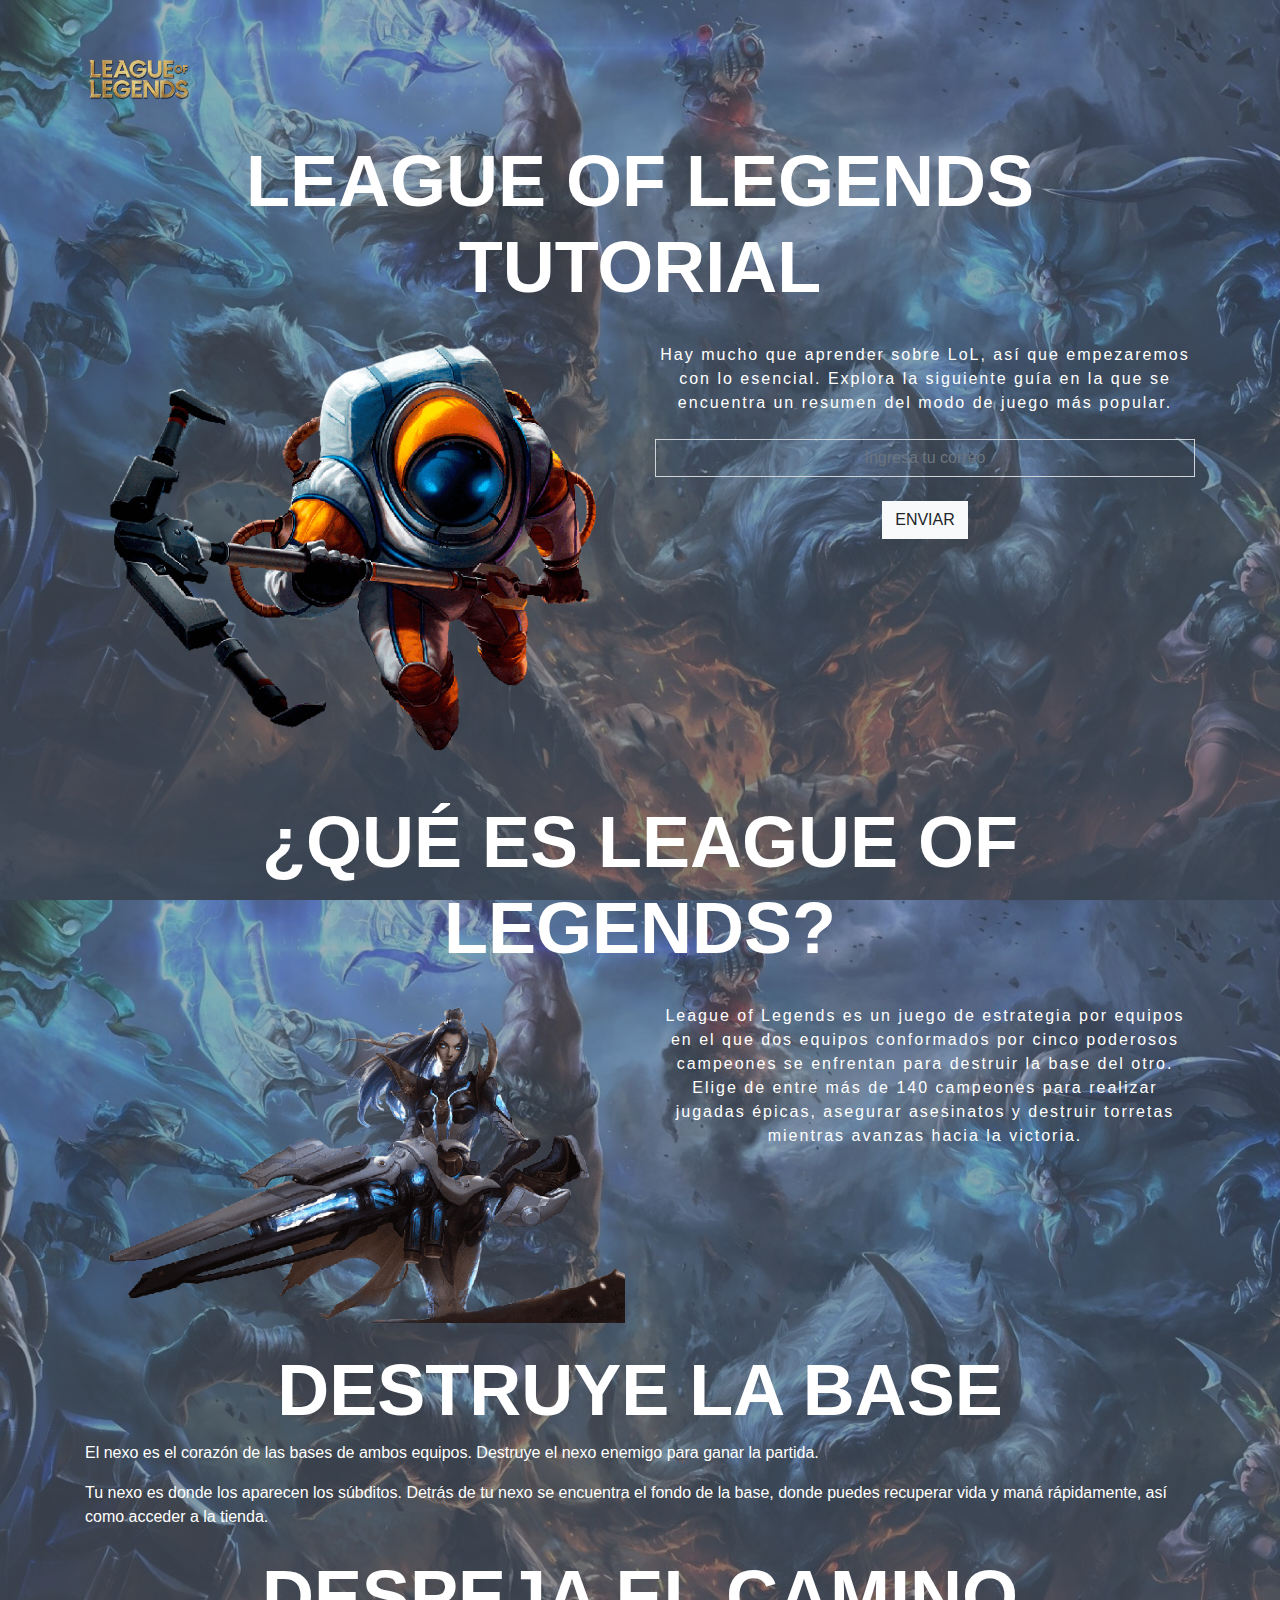
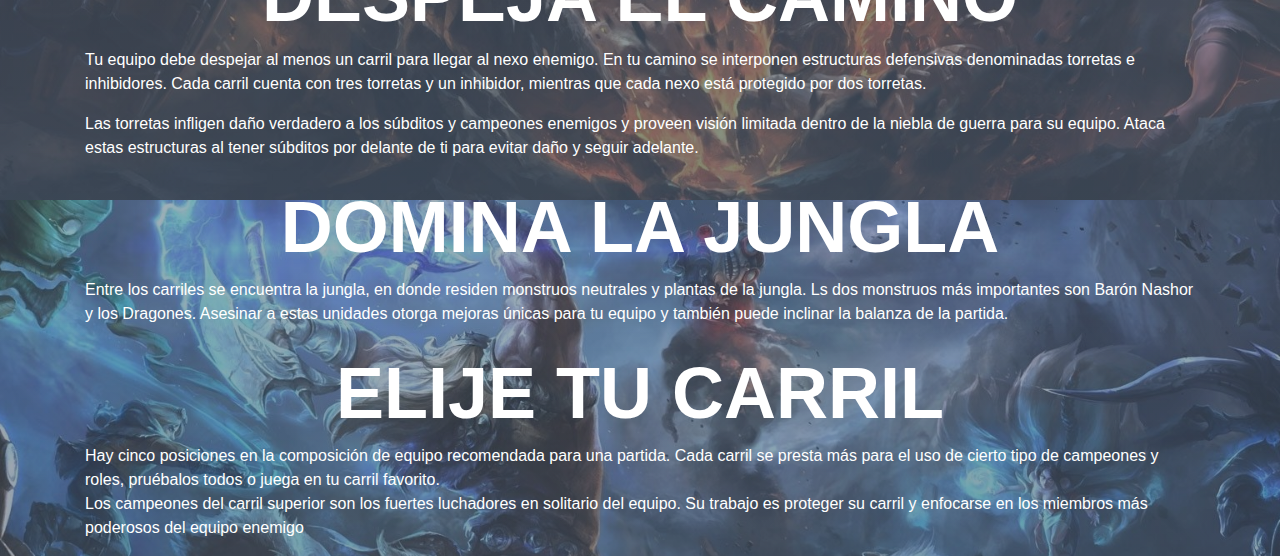
<file: LandingPage_8443/index.html>
<!DOCTYPE html>
<html lang="en">

<head>
    <meta charset="UTF-8">
    <meta name="viewport" content="width=device-width, initial-scale=1.0">
    <meta http-equiv="X-UA-Compatible" content="ie=edge">
    <title>GRUPO 6 - LANDING PAGE</title>
    <!-- BOOTSTRAP CDN -->
    <link rel="stylesheet" href="https://stackpath.bootstrapcdn.com/bootstrap/4.3.1/css/bootstrap.min.css"
        integrity="sha384-ggOyR0iXCbMQv3Xipma34MD+dH/1fQ784/j6cY/iJTQUOhcWr7x9JvoRxT2MZw1T" crossorigin="anonymous">
    <!-- FONT AWESOME -->
    <link rel="stylesheet" href="https://use.fontawesome.com/releases/v5.7.2/css/all.css"
        integrity="sha384-fnmOCqbTlWIlj8LyTjo7mOUStjsKC4pOpQbqyi7RrhN7udi9RwhKkMHpvLbHG9Sr" crossorigin="anonymous">
    <!-- CUSTOM CSS -->
    <link rel="stylesheet" href="styles.css">
</head>

<body>
    <header class="container">
        <div class="row">
            <div class="col-sm-12 my-4">
                <a href="index.html mt-4">
                    <img src="img/logo_L.png" class="logo">
                </a>
                <h1 class="text-center display-3 text-uppercase font-weight-bold mt-4">League of Legends Tutorial</h1>
            </div>
            <div class="col-sm-6">
                <img src="img/Campion8.png" class="img-fluid">
            </div>
            <div class="col-sm-6 text-center">
                <p class="text-center text-description">Hay mucho que aprender sobre LoL, así que empezaremos con lo esencial. Explora la siguiente guía en la que se encuentra un resumen del modo de juego más popular.</p>
                <form action="index.html">
                    <input class="form-control rounded-0 my-4 text-center" type="email" name="Write your Email"
                        placeholder="Ingresa tu correo">
                    <button type="submit" class="btn btn-light btn-outline rounded-0">
                        ENVIAR 
                    </button>
                </form>
                <ul class="list-unstyled list-inline my-4">
                    <li class="list-inline-item">
                        <a href="">
                            <i class="fab fa-facebook-f"></i>
                        </a>
                    </li>
                    <li class="list-inline-item">
                        <a href="">
                            <i class="fab fa-instagram"></i>
                        </a>
                    </li>
                    <li class="list-inline-item">
                        <a href="">
                            <i class="fab fa-twitter"></i>
                        </a>
                    </li>
                    <li class="list-inline-item">
                        <a href="">
                            <i class="fab fa-youtube"></i>
                        </a>
                    </li>
                </ul>
            </div>



        </div>


         <div class="row">
            <div class="col-sm-12 my-4">
               
                <h1 class="text-center display-3 text-uppercase font-weight-bold mt-4">¿QUÉ ES LEAGUE OF LEGENDS?</h1>
            </div>
            <div class="col-sm-6">
                <img src="img/Campion13.png" class="img-fluid">
            </div>
            <div class="col-sm-6 text-center">
                <p class="text-center text-description">


           League of Legends es un juego de estrategia por equipos en el que dos equipos conformados por cinco poderosos campeones se enfrentan para destruir la base del otro. Elige de entre más de 140 campeones para realizar jugadas épicas, asegurar asesinatos y destruir torretas mientras avanzas hacia la victoria.</p>
              
            </div>

        </div>

         <div class="row">
            <div class="col-sm-12 md-4">
                 <h1 class="text-center display-3 text-uppercase font-weight-bold mt-4">DESTRUYE LA BASE</h1>
                <p >El nexo es el corazón de las bases de ambos equipos. Destruye el nexo enemigo para ganar la partida.</p>

                   <p>Tu nexo es donde los aparecen los súbditos. Detrás de tu nexo se encuentra el fondo de la base, donde puedes recuperar vida y maná rápidamente, así como acceder a la tienda.</p>

                   <h1 class="text-center display-3 text-uppercase font-weight-bold mt-4">DESPEJA EL CAMINO</h1>
                <p >
            Tu equipo debe despejar al menos un carril para llegar al nexo enemigo. En tu camino se interponen estructuras defensivas denominadas torretas e inhibidores. Cada carril cuenta con tres torretas y un inhibidor, mientras que cada nexo está protegido por dos torretas.</p>

            <p >

            Las torretas infligen daño verdadero a los súbditos y campeones enemigos y proveen visión limitada dentro de la niebla de guerra para su equipo. Ataca estas estructuras al tener súbditos por delante de ti para evitar daño y seguir adelante.</p>


            <h1 class="text-center display-3 text-uppercase font-weight-bold mt-4">DOMINA LA JUNGLA</h1>
            <p >
            Entre los carriles se encuentra la jungla, en donde residen monstruos neutrales y plantas de la jungla. Ls dos monstruos más importantes son Barón Nashor y los Dragones. Asesinar a estas unidades otorga mejoras únicas para tu equipo y también puede inclinar la balanza de la partida.</p>
          

            <h1 class="text-center display-3 text-uppercase font-weight-bold mt-4">ELIJE TU CARRIL</h1>
            Hay cinco posiciones en la composición de equipo recomendada para una partida. Cada carril se presta más para el uso de cierto tipo de campeones y roles, pruébalos todos o juega en tu carril favorito.

            <p>Los campeones del carril superior son los fuertes luchadores en solitario del equipo. Su trabajo es proteger su carril y enfocarse en los miembros más poderosos del equipo enemigo</p>
            </div>
        </div>
    </header>

</body>

</html>
</file>
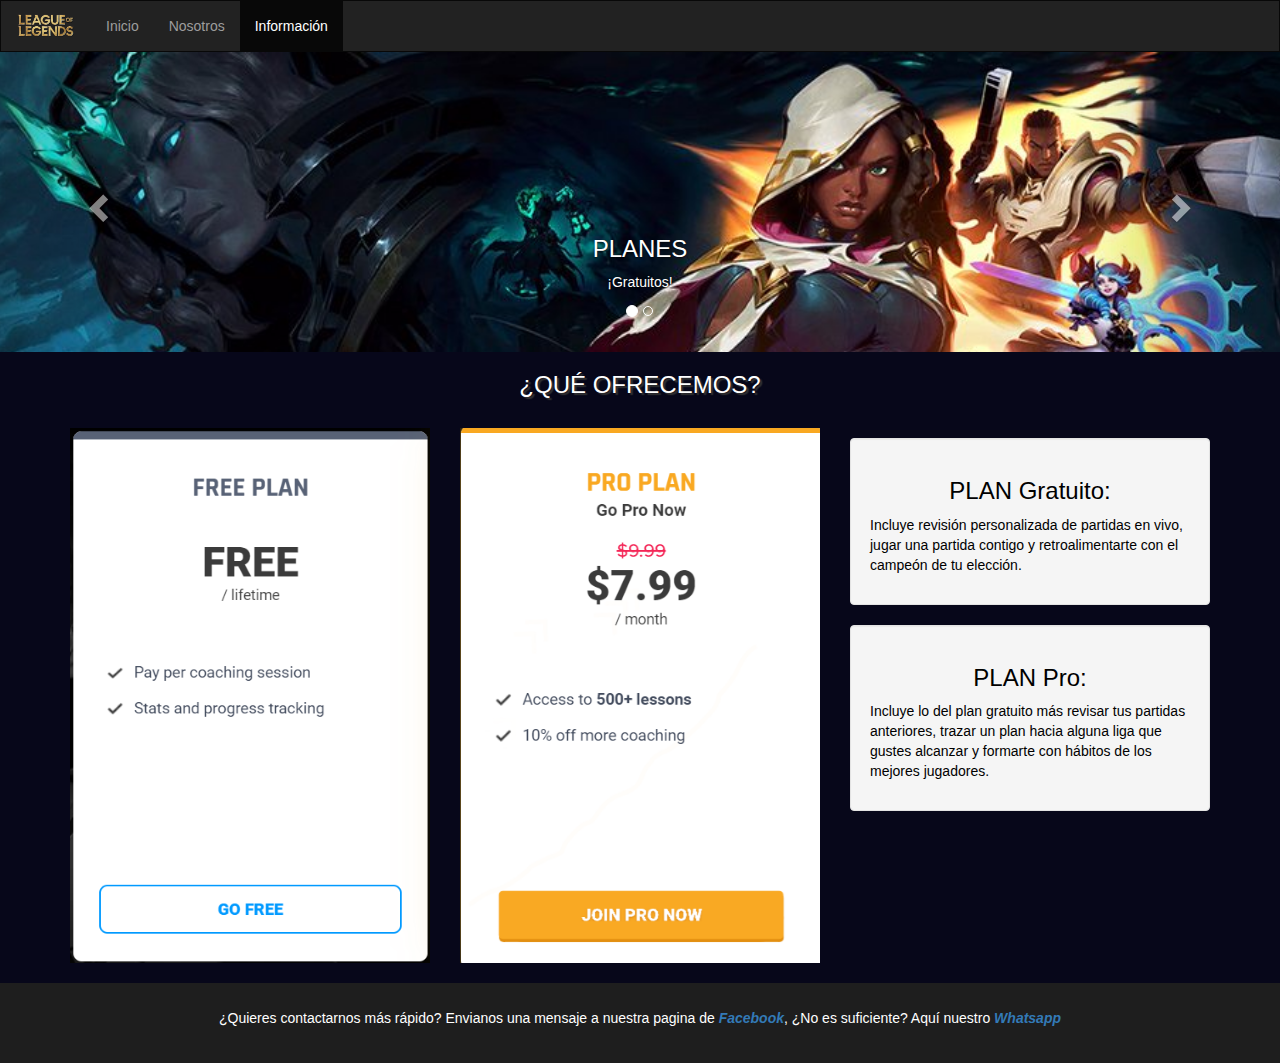
<file: EXAMEN_8443/html/planes.html>
<!DOCTYPE html>
<html lang="en">
<head>
  <title>GRUPO 6 - PLANES</title>
  <meta charset="utf-8">
  <meta name="viewport" content="width=device-width, initial-scale=1">
  <link rel="stylesheet" href="https://maxcdn.bootstrapcdn.com/bootstrap/3.4.1/css/bootstrap.min.css">
  <script src="https://ajax.googleapis.com/ajax/libs/jquery/3.6.1/jquery.min.js"></script>
  <script src="https://maxcdn.bootstrapcdn.com/bootstrap/3.4.1/js/bootstrap.min.js"></script>
  <link rel="stylesheet" href="../css/plan.css">
</head>
<body>

<nav class="navbar navbar-inverse">
  <div class="container-fluid">
    <div class="navbar-header">
      <button type="button" class="navbar-toggle" data-toggle="collapse" data-target="#myNavbar">
        <span class="icon-bar"></span>
        <span class="icon-bar"></span>
        <span class="icon-bar"></span>                        
      </button>
      <a class="navbar-brand" href="planes.html"><img src="../img/logo_L.png" style="width: 60px;margin-top: -10px;"></a>
    </div>
    <div class="collapse navbar-collapse" id="myNavbar">
      <ul class="nav navbar-nav">
        <li><a href="../index.html">Inicio</a></li>
        <li><a href="scroll.html">Nosotros</a></li>
        <li class="active"><a href="planes.html">Información</a></li>
      </ul>
    </div>
  </div>
</nav>

<div id="myCarousel" class="carousel slide" data-ride="carousel">
    <!-- Indicators -->
    <ol class="carousel-indicators">
      <li data-target="#myCarousel" data-slide-to="0" class="active"></li>
      <li data-target="#myCarousel" data-slide-to="1"></li>
    </ol>

    <!-- Wrapper for slides -->
    <div class="carousel-inner" role="listbox">
      <div class="item active">
        <div class="banner1css" style="height: 300px;width: 100%;"></div>
        <div class="carousel-caption">
          <h3>PLANES</h3>
          <p>¡Gratuitos!</p>
        </div>      
      </div>

      <div class="item">
        <div class="banner2css" style="height: 300px;width: 100%;"></div>
        <div class="carousel-caption">
          <h3>PLANES</h3>
          <p>¡Premium!</p>
        </div>      
      </div>
    </div>

    <!-- Left and right controls -->
    <a class="left carousel-control" href="#myCarousel" role="button" data-slide="prev">
      <span class="glyphicon glyphicon-chevron-left" aria-hidden="true"></span>
      <span class="sr-only">Previous</span>
    </a>
    <a class="right carousel-control" href="#myCarousel" role="button" data-slide="next">
      <span class="glyphicon glyphicon-chevron-right" aria-hidden="true"></span>
      <span class="sr-only">Next</span>
    </a>
</div>
  
<div class="container text-center">    
  <h3 class="sombra">¿QUÉ OFRECEMOS?</h3><br>
  <div class="row">
    <div class="col-sm-4">
      <a href="scroll.html#contact"><img src="../img/plan2.png" class="img-responsive planess" alt="Image"></a>
      
    </div>
    <div class="col-sm-4"> 
      <a href="scroll.html#contact"><img src="../img/plan1.png" class="img-responsive planess" alt="Image"></a>
          
    </div>
    <div class="col-sm-4" style="color: black; margin-top: 10px;">
      <div class="well">
       <h3>PLAN Gratuito: </h3>
       <p style="text-align: left;">Incluye revisión personalizada de partidas en vivo, jugar una partida contigo y retroalimentarte con el campeón de tu elección. </p>
      </div>
      <div class="well">
      <h3>PLAN Pro: </h3>
       <p style="text-align: left;">Incluye lo del plan gratuito más revisar tus partidas anteriores, trazar un plan hacia alguna liga que gustes alcanzar y formarte con hábitos de los mejores jugadores.</p>
      </div>
    </div>
  </div>
</div><br>

<footer class="container-fluid text-center">
  <p>¿Quieres contactarnos más rápido? Envianos una mensaje a nuestra pagina de <i><strong><a href="https://www.facebook.com/luigy.garci" target="_blank">Facebook</a></strong></i>, ¿No es suficiente? Aquí nuestro <i><strong><a href="https://wa.me/+593982615340" target="_blank">Whatsapp</a></strong></i></p>
</footer>

</body>
</html>
</file>
<file: LandingPage_8443/styles.css>
body, html {
    height: 100%;
    padding: 0;
    margin: 0;
}

body {
    background: linear-gradient(rgba(80,95,114,0.50), rgba(31%,37%,45%,0.7)),url("img/Fondo3.jpg");
    background-size: cover;
    background-position: center;
    color: #fff;
}

.logo {
    height: 70px;
    margin-top: 20px;
}

.text-description {
    letter-spacing: 2px;
    font-family: sans-serif;    
}

.form-control {
    background: transparent !important;
    color: #fff !important;
}

a .fab {
    color: #ffc;
    font-size: 30px;
    margin: 0 10px;
}
</file>
<file: EXAMEN_8443/css/plan.css>
body {
  font-family: 'Titillium Web', sans-serif;
  color: white;
  background-color: #07071A;
}
/* Remove the navbar's default margin-bottom and rounded borders */ 
.navbar {
    margin-bottom: 0;
    border-radius: 0;
}
.banner1css{
  background-image: url("../img/banner1.jpg");
  background-color: #07071A;
  background-attachment: fixed;
  background-repeat:  no-repeat;
  background-position-x:center;
  background-size: 170rem;
  font-family: "Lato", sans-serif;
}
.banner2css{
  background-image: url("../img/banner2.png");
  background-color: #07071A;
  background-attachment: fixed;
  background-repeat:  no-repeat;
  background-position-x:center;
  background-size: 170rem;
  font-family: "Lato", sans-serif;
}
.planess{
  height: 535px;
  width:100%;
  max-width: 375px;
  margin: auto;
  display: block;
}

footer {
    background-color: #1E1E1E;
    padding: 25px;
}

.carousel-inner img {
     width: 100%; /* Set width to 100% */
      margin: auto;
    min-height:200px;
}
.sombra {text-shadow: 0.1em 0.1em 0.05em #333}
/* Hide the carousel text when the screen is less than 600 pixels wide */
@media (max-width: 600px) {
  .carousel-caption {
    display: none; 
  }
}
</file>
